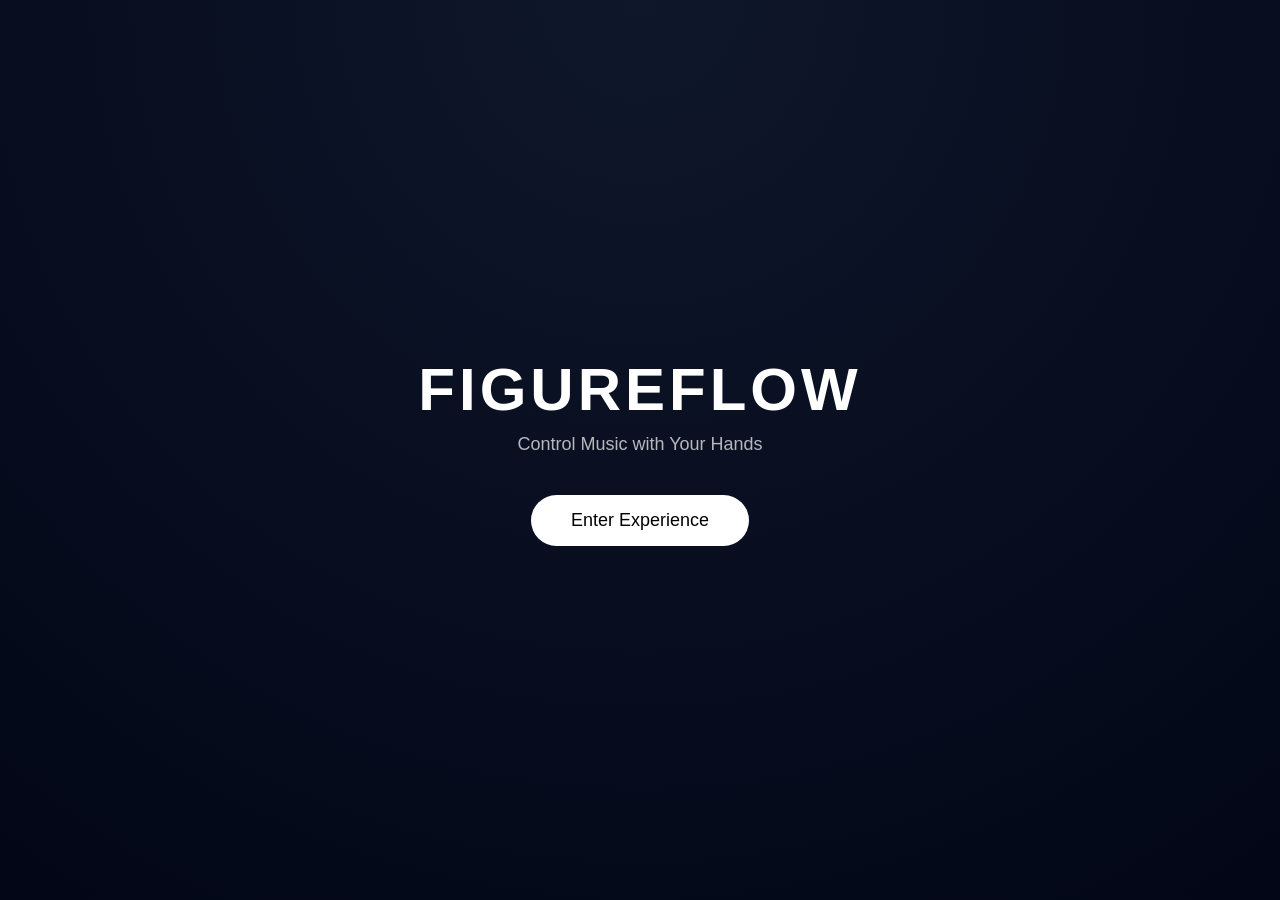
<file: index.html>
<!doctype html>
<html lang="en">
  <head>
    <meta charset="UTF-8" />
    <meta name="viewport" content="width=device-width, initial-scale=1.0" />
    <title>FigureFlow</title>

    <style>
      body {
        margin: 0;
        font-family: Arial, sans-serif;
        background: radial-gradient(circle at top, #0f172a, #020617);
        color: white;
        display: flex;
        justify-content: center;
        align-items: center;
        height: 100vh;
        text-align: center;
        transition: opacity 0.5s ease;
      }

      .container {
        max-width: 600px;
      }

      h1 {
        font-size: 60px;
        letter-spacing: 4px;
        margin: 0;
      }

      .tagline {
        margin-top: 10px;
        font-size: 18px;
        opacity: 0.7;
      }

      .enter-btn {
        margin-top: 40px;
        padding: 15px 40px;
        font-size: 18px;
        border: none;
        border-radius: 30px;
        background: white;
        color: black;
        cursor: pointer;
        transition: 0.3s ease;
      }

      .enter-btn:hover {
        transform: scale(1.1);
        background: #22c55e;
        color: white;
      }
    </style>
  </head>

  <body>
    <div class="container">
      <h1>FIGUREFLOW</h1>
      <div class="tagline">Control Music with Your Hands</div>

      <button class="enter-btn" onclick="enterApp()">Enter Experience</button>
    </div>

    <script>
      function enterApp() {
        document.body.style.opacity = "0";

        setTimeout(() => {
          window.location.href = "/piano/";
        }, 500);
      }
    </script>
  </body>
</html>
</file>
